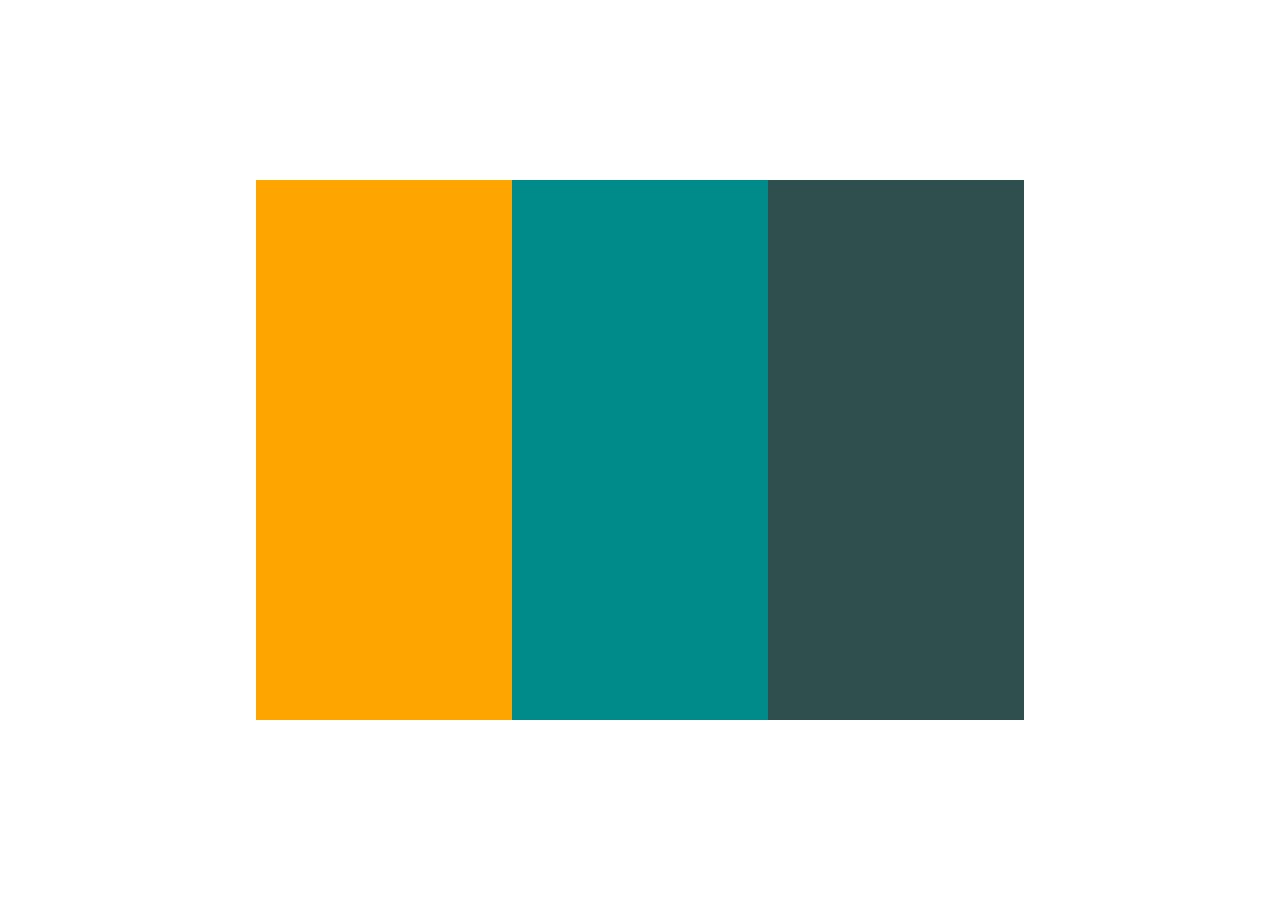
<file: layouts/index.html>
<!DOCTYPE html>
<html lang="en">
  <head>
    <meta charset="UTF-8" />
    <meta name="viewport" content="width=device-width, initial-scale=1.0" />
    <title>Layout</title>
    <link rel="stylesheet" href="style.css" />
  </head>
  <body>
    <!-- container -->
    <div class="container">
      <!-- card container -->
      <div class="card-container">
        <!-- cards -->
        <div class="card card1"></div>
        <div class="card card2"></div>
        <div class="card card3"></div>
      </div>
    </div>
  </body>
</html>
</file>
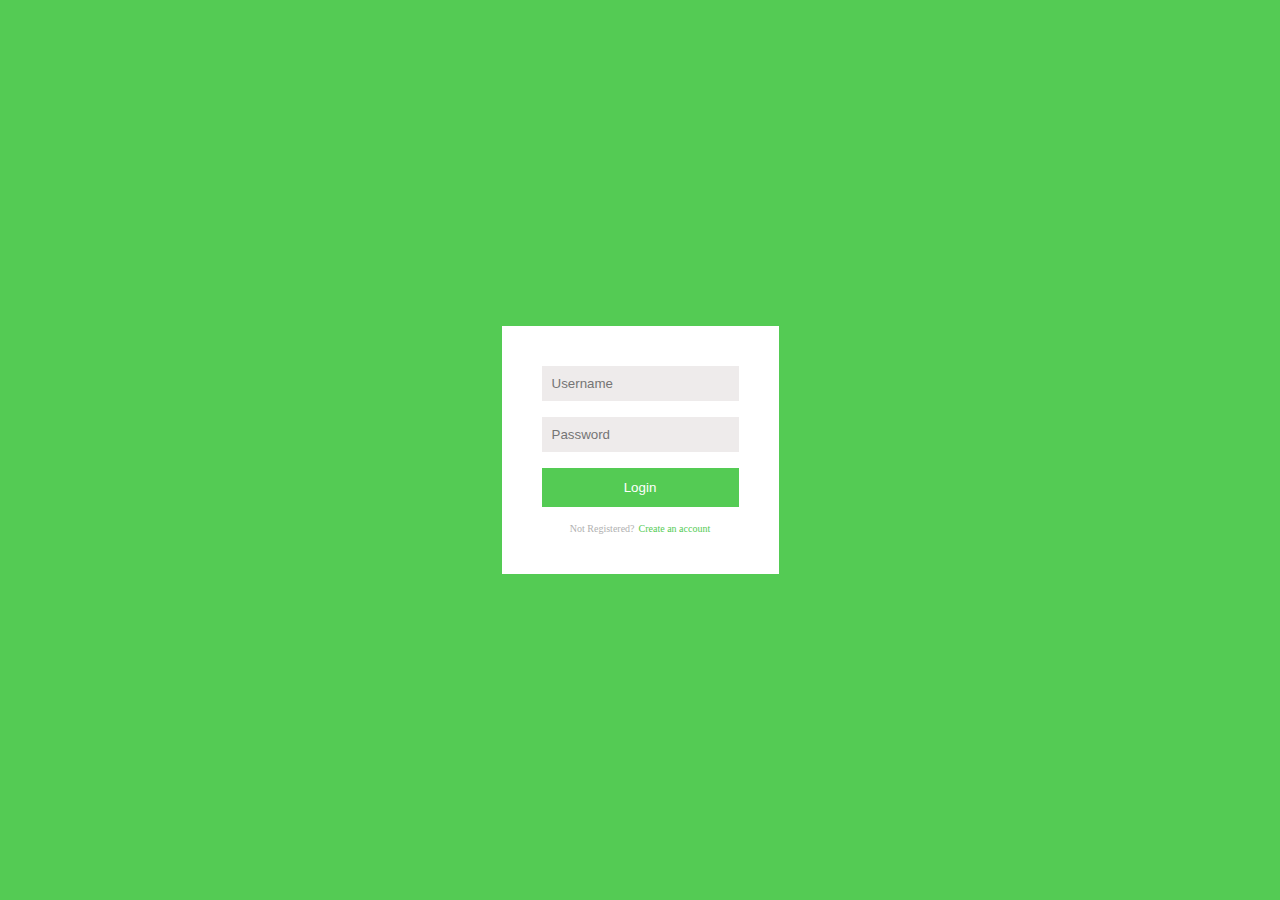
<file: UPC/index.html>
<!DOCTYPE html>
<html lang="en">
  <head>
    <meta charset="UTF-8" />
    <meta name="viewport" content="width=device-width, initial-scale=1.0" />
    <title>UPC</title>
    <link rel="stylesheet" href="./style.css" />
  </head>
  <body>
    <div class="container">
      <input type="text" placeholder="Username" />
      <input type="password" placeholder="Password" />
      <button>Login</button>
      <div class="texts">
        <p>Not Registered?</p>
        <a href="#">Create an account</a>
      </div>
    </div>

    <!-- internal css -->
    <!-- <style>
      button {
        height: 100px;
        width: 100px;
      }
    </style> -->
  </body>
</html>
</file>
<file: layouts/style.css>
* {
  margin: 0;
  padding: 0;
  box-sizing: border-box;
}

.container {
  height: 100vh;
  width: 100%;
  background-color: white;
  display: flex;
  justify-content: center;
  align-items: center;
}

.card-container {
  height: 60vh;
  width: 60%;
  display: flex;
}

.card {
  height: 100%;
  width: 100%;
  display: flex;
  flex-direction: column;
  flex: 1;
}

.card1 {
  background-color: orange;
}

.card2 {
  background-color: darkcyan;
}

.card3 {
  background-color: darkslategray;
}
</file>
<file: UPC/style.css>
* {
  margin: 0;
  padding: 0;
  box-sizing: border-box;
}

body {
  height: 100vh;
  background-color: rgb(84, 203, 84);
  display: flex;
  justify-content: center;
  align-items: center;
}

.container {
  background-color: white;
  padding: 40px;
  display: flex;
  flex-direction: column;
  gap: 1rem;
}

input {
  padding: 10px;
  border: none;
  background-color: rgb(238, 235, 235);
}

button {
  padding: 12px;
  color: white;
  background-color: rgb(84, 203, 84);
  border: none;
}

.texts {
  display: flex;
  gap: 4px;
  justify-content: center;
}

.texts p,
a {
  font-size: 10px;
}

.texts p {
  color: rgb(177, 177, 177);
}

.texts a {
  color: rgb(84, 203, 84);
  text-decoration: none;
}
</file>
